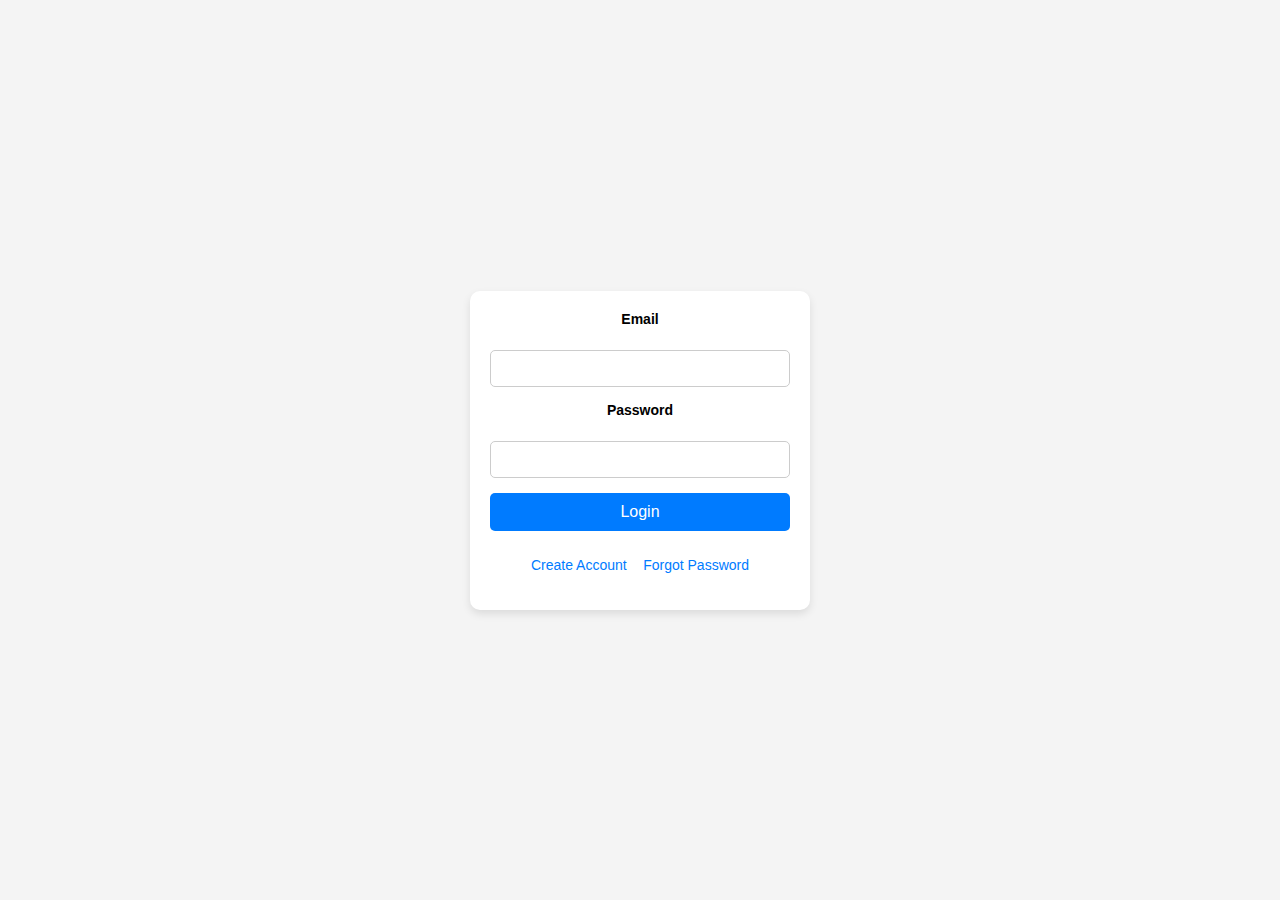
<file: index.html>
<!DOCTYPE html>
<html lang="en">
<head>
    <meta charset="UTF-8">
    <meta name="viewport" content="width=device-width, initial-scale=1.0">
    <title>HomePage</title>
    <script src="main.js"></script>
    <link rel="stylesheet" href="style3.css">
</head>
<body>
    <div id="current-user" style="font-style: italic; color: blue;"></div>
    <p id="user-name"></p><br>
    <p style="display: none;" id="user_id"></p>
    <button id="logout-button">Logout</button>
    <div id="note-add-div">
        <form id="note-form">
            <label for="title">Title</label>
            <input name="title" id="title"><br>
            <label for="body">Body</label>
            <input id="body" name="body">
            <button type="submit" id="note_submit">Add</button>
        </form>
    </div>
   
    <div><button id="add-note-button" style="display: none;">Add note</button></div>
    <div id="note"></div>
    <div><p id="year"></p></div>
</body>
<script>
    const currentDate = new Date()
    document.getElementById("year").innerHTML= '@' + currentDate.getFullYear()
    
</script>
<style>
    
</style>
</html>
</file>
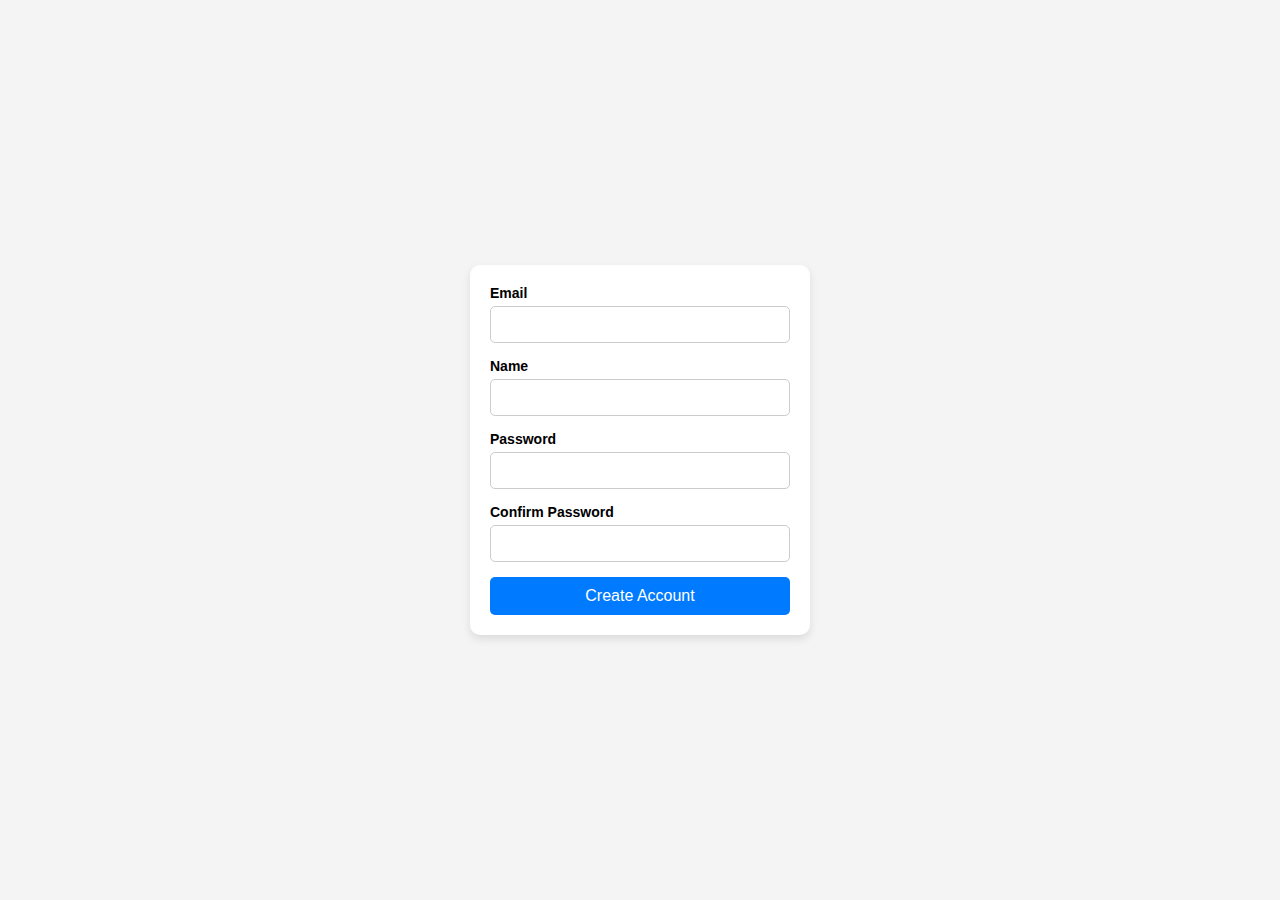
<file: create_account.html>
<!DOCTYPE html>
<html lang="en">
<head>
    <meta charset="UTF-8">
    <meta name="viewport" content="width=device-width, initial-scale=1.0">
    <title>Create Account</title>
    <link rel="stylesheet" href="create_account.css">

    <script src="create_account.js"></script>
</head>
<body>
    <form id="create-account">
        <label for="email">Email</label>
        <input name="email" id="email" type="email">
        <label for="name">Name</label>
        <input name="name" id="name">
        <label for="password1">Password</label>
        <input name="password1" id="password1" type="password">
        <label for="password2">Confirm Password</label>
        <input type="password" name="password2" id="password2">
        <button type="submit" id="submit">Create Account</button>
    </form>
</body>
</html>
</file>
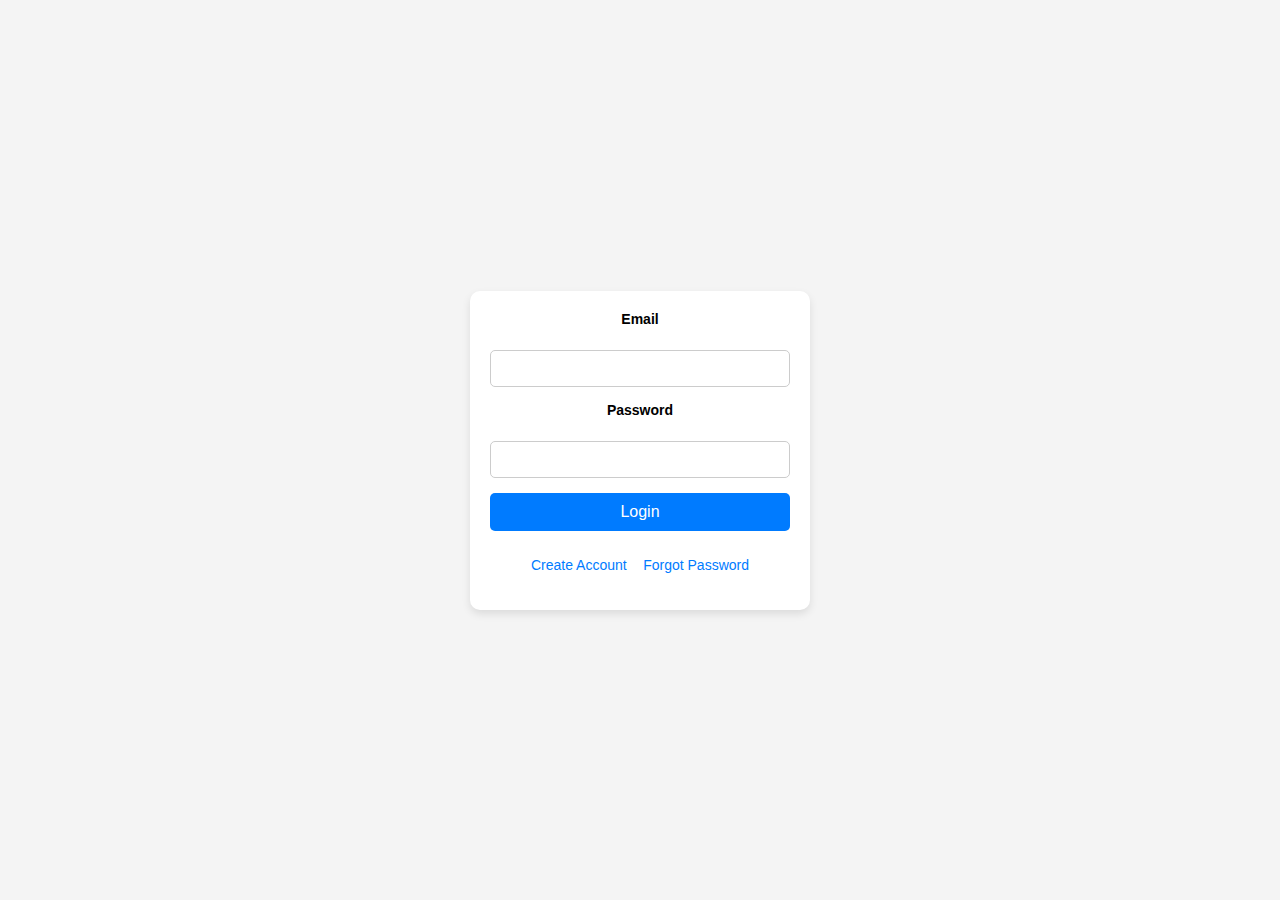
<file: login.html>
<!DOCTYPE html>
<html lang="en">
<head>
    <meta charset="UTF-8">
    <meta name="viewport" content="width=device-width, initial-scale=1.0">
    <title>Login</title>
    <script src="login.js"></script>
    <link rel="stylesheet" href="login.css">
</head>
<body>
    <div id="login-div">
        <form id="login-form">
            <label for="email">Email</label><br>
            <input name="email" id="login-email"><br>
            <label for="password">Password</label><br>
            <input type="password" name="password" id="login-password"><br>
            <button type="submit" id="login-button">Login</button>
            <p id="login-error" style="color: red; font-style: italic;"></p>
        </form>
        <a href="create_account.html" style="margin-right: 12px;">Create Account</a>
        <a href="" id="forgot-password">Forgot Password</a>
        <p id="forgot-password-message"></p>
    </div>
    

</body>
</html>
</file>
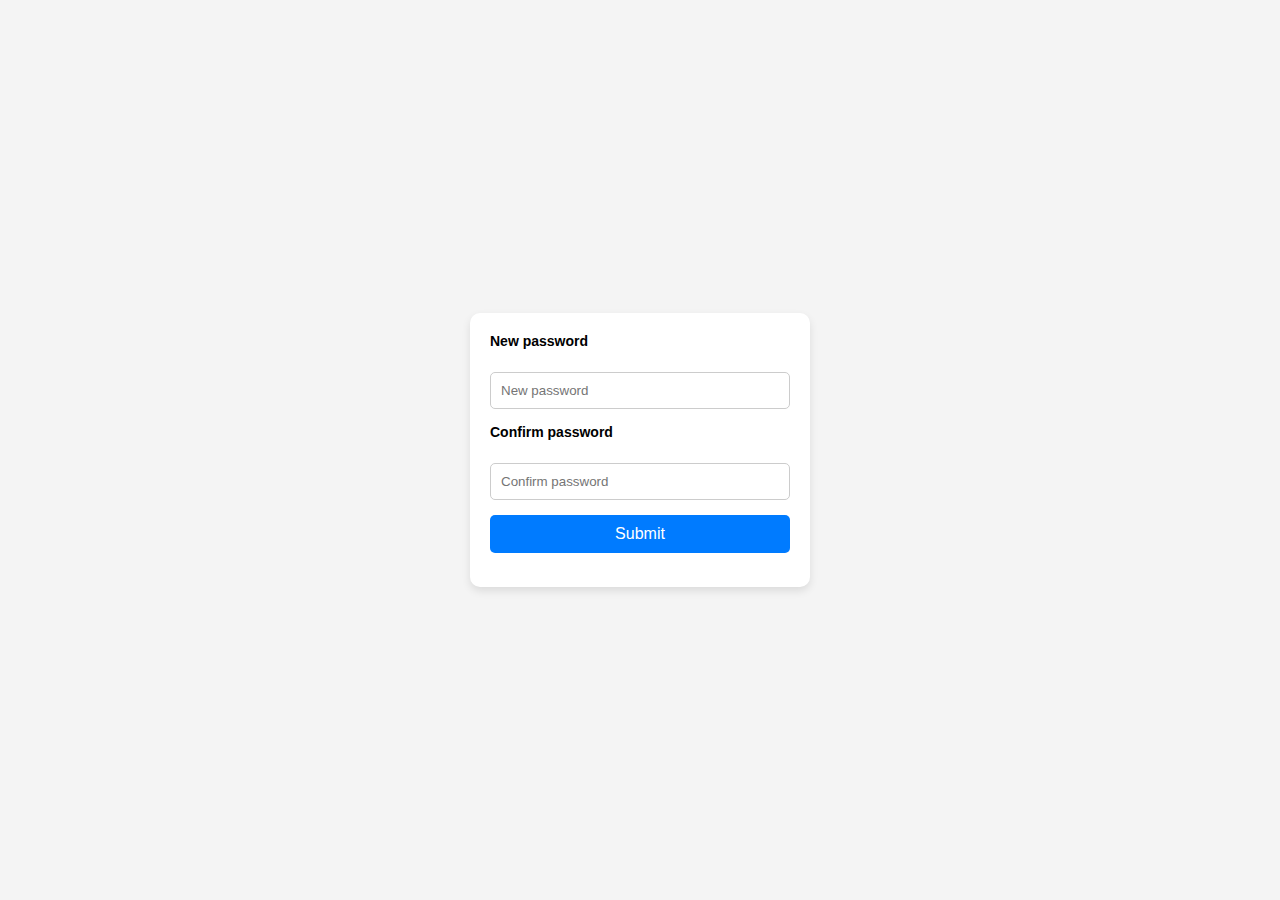
<file: reset_password.html>
<!DOCTYPE html>
<html lang="en">
<head>
    <meta charset="UTF-8">
    <meta name="viewport" content="width=device-width, initial-scale=1.0">
    <title>Reset Password</title>
    <link rel="stylesheet" href="password_reset.css">

</head>
<body>
    <form action="" id="password-reset">
        <label for="new-password">New password</label><br>
        <input type="password" placeholder="New password" id="new-password" name="new-password"><br>
        <label for="confirm-password">Confirm password</label><br>
        <input type="password" placeholder="Confirm password" id="confirm-password" name="confirm-password"><br>
        <button type="submit">Submit</button>
        <p id="password-mismatch"></p>
    </form>
    <p id="password-mismatch"></p>
    <script>
        document.addEventListener('DOMContentLoaded', async function (params) {
            // params.preventDefault()
            resetPassword()
            
        })

        async function resetPassword() {
            
      document.getElementById('password-reset').addEventListener('submit', async function (params) {
        params.preventDefault()
        const externalParam = new URLSearchParams(window.location.search)
        const uid = externalParam.get('uid')
        const token = externalParam.get('token')

        const password = document.getElementById('new-password').value      
        const confirm_password = document.getElementById('confirm-password').value
        console.log(password);
        console.log(confirm_password);
        
        
        
        if(password != confirm_password){
            document.getElementById('password-mismatch').textContent = "The two passwords are not matching"
        }else{
            const response = await fetch(`https://solo20.pythonanywhere.com/api/confirm-password-reset/${uid}/${token}/`,{
                method: 'POST',
                headers: {
                    'Content-Type': 'application/json'
                },
                body: JSON.stringify({'new_password': password})
            })

            if(response.ok){
                // console.log('Password Reset Successful');
                const data = await response.json()
                console.log(data.message);
                alert('Password Reset Successful')
                

                window.location.href="login.html"
                
            }

        }
      })
        }
    </script>
</body>
</html>
</file>
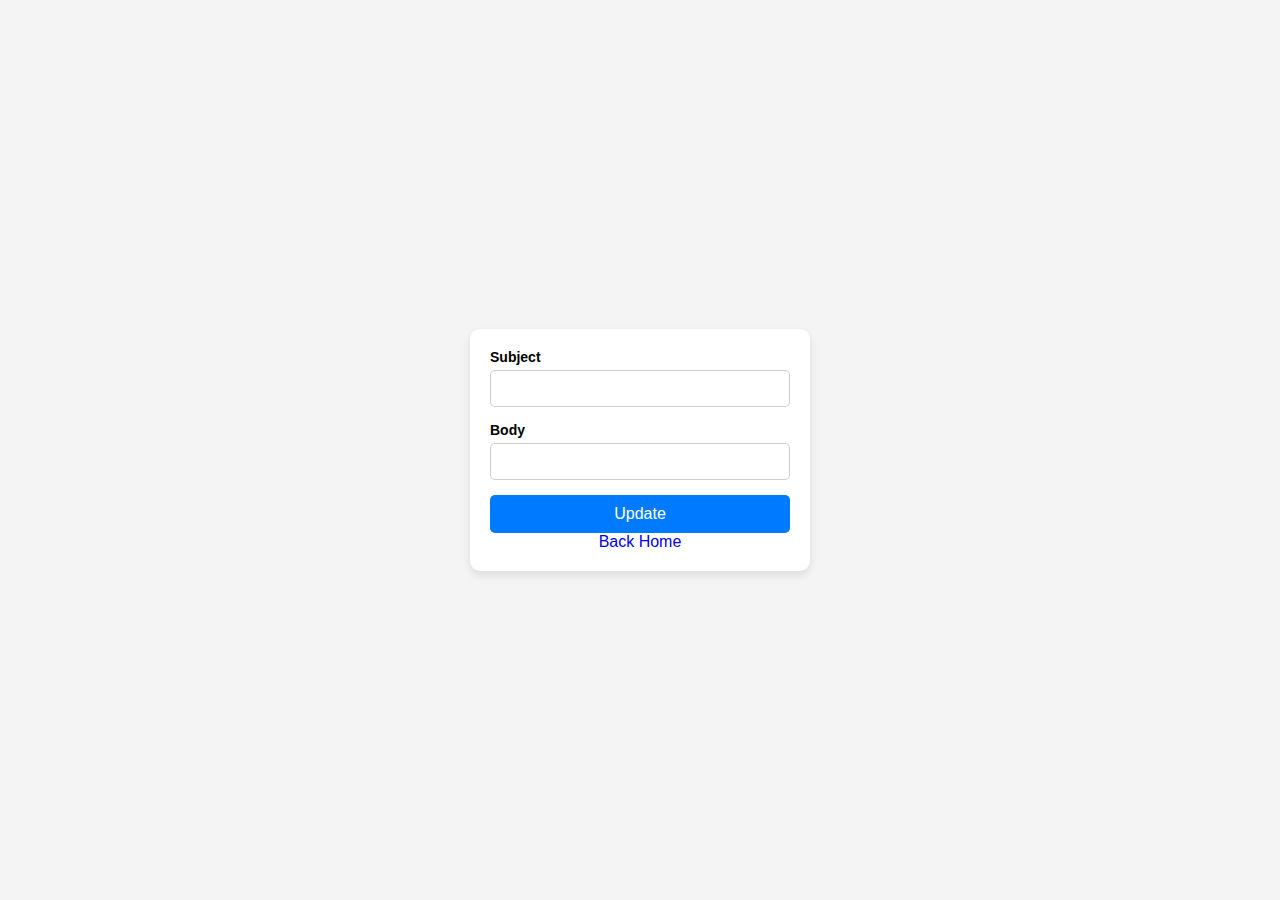
<file: update.html>
<!DOCTYPE html>
<html lang="en">
<head>
    <meta charset="UTF-8">
    <meta name="viewport" content="width=device-width, initial-scale=1.0">
    <title>Update Note</title>
    <link rel="stylesheet" href="update_note.css">

</head>
<body>
    <form id="update-note">
        <label for="subject">Subject</label>
        <input name="subject" type="text" id="subject">
        <label for="body">Body</label>
        <input name="body" type="text" id="body">
        <button type="submit" id="update">Update</button>
        <a href="index.html" style="text-decoration: none; margin-top: 8px;">Back Home</a>
    </form>


<script>
const accessToken = localStorage.getItem('access');
console.log(accessToken);

if(!accessToken){
    alert('access token missing')
}

document.addEventListener('DOMContentLoaded', async function (){
    const params = new URLSearchParams(window.location.search)
    let noteId = params.get('noteId')

   
   
    if(noteId){
        const response = await fetch(`https://solo20.pythonanywhere.com/api/note-detail/${noteId}`,{
            method: 'GET',
            headers: {
                'Authorization': `Bearer ${accessToken}`,
                'Content-Type': 'application/json'
            }
        })

        if(response.ok){
            const data = await response.json();
            document.getElementById('subject').value = data.title;
            document.getElementById('body').value = data.body;
        }

        document.getElementById('update-note').addEventListener('submit', async function (event){
            event.preventDefault()
        const sub = document.getElementById('subject').value
        console.log(sub);
        
        const body = document.getElementById('body').value
        console.log(body);
        

        const updateContent = {
            'title': sub,
            'body': body
        }

      const response = await fetch(`https://solo20.pythonanywhere.com/api/update-note/${noteId}/`, {
        method: 'PUT',
        headers: {
            'Authorization': `Bearer ${accessToken}`,
            'Content-Type': 'application/json'
        },
        body: JSON.stringify({'title': sub, 'body': body})
      })

    if(response.ok){
    const result = response.json()
    console.log(result);
    window.location.href='index.html'
    }

    


    }
)
        
    }

   

   
})


// function updateNote(noteId){
//   try{

    

//   }catch(error){
//     console.error(error)
//   }
// }



</script>
</body>
</html>
</file>
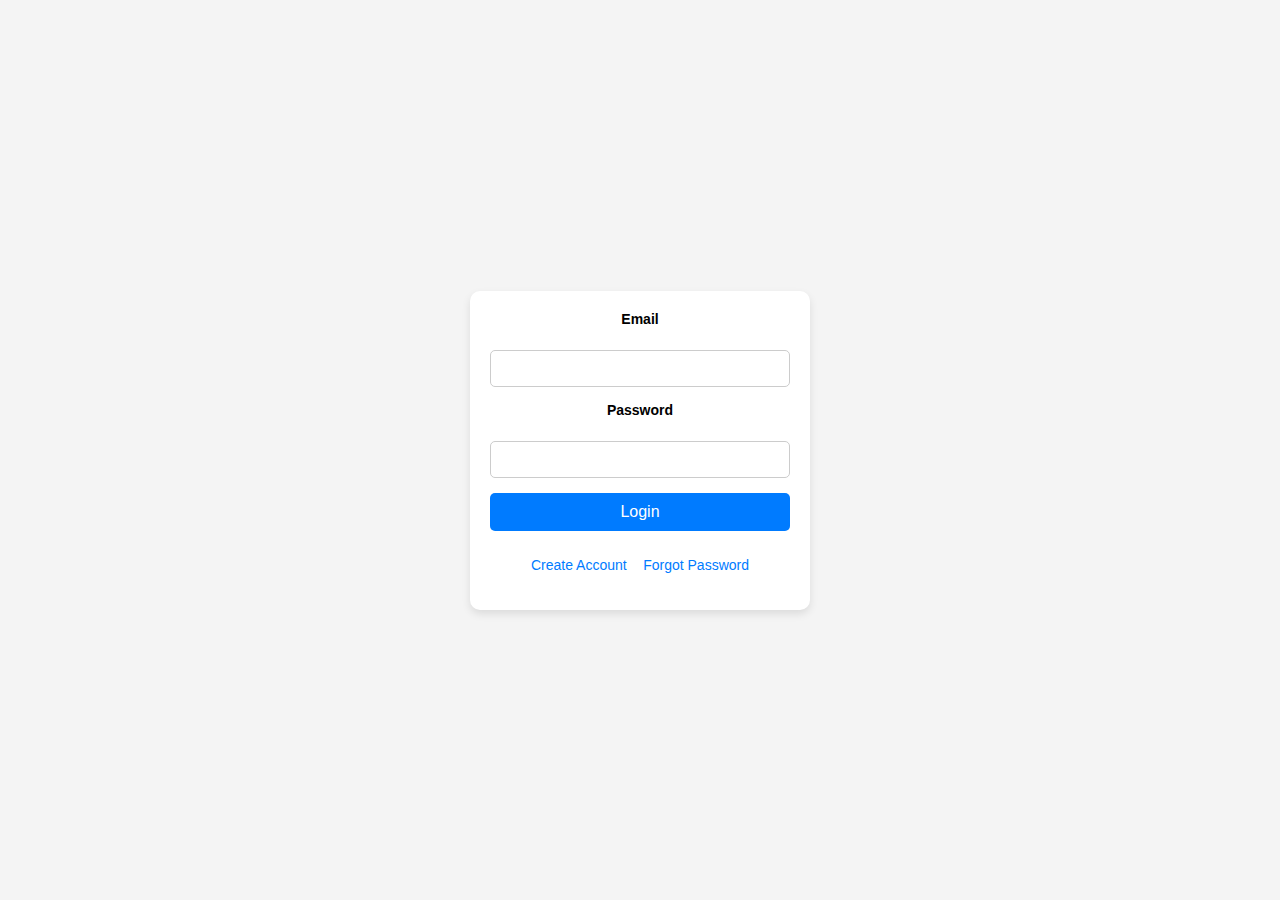
<file: user_update.html>
<!DOCTYPE html>
<html lang="en">
<head>
    <meta charset="UTF-8">
    <meta name="viewport" content="width=device-width, initial-scale=1.0">
    <title>Update User Details</title>
    <script src="user_update.js"></script>
    <link rel="stylesheet" href="user_update.css">

</head>
<body>
    <form action="" id="user-update-form">
        <h3>Edit User Details</h3>
        <label for="email">Email</label><br>
        <input type="email" id="email"><br>
        <label for="name">Name</label><br>
        <input type="name" id="name"><br> 
        <button type="submit">Submit</button>
        <a href="index.html" style="text-decoration: none; margin-top: 8px;">Back Home</a>
    </form>
</body>
</html>
</file>
<file: style3.css>
body {
    font-family: Arial, sans-serif;
    background-color: #f8f9fa;
    margin: 0;
    padding: 0;
    display: flex;
    flex-direction: column;
    align-items: center;
}

#current-user {
    font-style: italic;
    color: #007BFF;
    margin-top: 20px;
    text-align: center;
}

#user-name {
    font-size: 1.2em;
    color: #007BFF;
    cursor: pointer;
    text-align: center;
}

#logout-button {
    background-color: #007BFF;
    color: white;
    border: none;
    padding: 10px 20px;
    cursor: pointer;
    margin-top: 10px;
}

#note-add-div, #note {
    margin-top: 20px;
    width: 80%;
    max-width: 600px;
    box-sizing: border-box;
}

#note-add-div form, #note {
    border: 1px solid #007BFF;
    padding: 20px;
    border-radius: 10px;
    background-color: white;
}

#note-add-div label {
    font-weight: bold;
    color: #007BFF;
}

#note-add-div input, #note-add-div button {
    width: 100%;
    padding: 10px;
    margin: 10px 0;
    box-sizing: border-box;
}

#note-add-div button {
    background-color: #007BFF;
    color: white;
    border: none;
    cursor: pointer;
    transition: background-color 0.3s;
}

#note-add-div button:hover {
    background-color: #0056b3;
}

#note h4 {
    color: #007BFF;
    margin: 10px 0;
}

#note p {
    margin: 10px 0;
}

#note button {
    background-color: #007BFF;
    color: white;
    border: none;
    padding: 5px 10px;
    margin: 5px;
    cursor: pointer;
    transition: background-color 0.3s;
}

#note button:hover {
    background-color: #0056b3;
}

hr {
    border: 1px solid #007BFF;
}

/* Responsive styling */
@media (max-width: 768px) {
    #logout-button, #note-add-div input, #note-add-div button, #note button {
        width: 100%;
        box-sizing: border-box;
    }
    
    #note-add-div, #note {
        width: 100%;
        padding: 10px;
    }
    
    body {
        padding: 10px;
    }
}
</file>
<file: create_account.css>
/* Centering the create account form */
body {
    margin: 0;
    display: flex;
    justify-content: center;
    align-items: center;
    height: 100vh; /* Full height viewport */
    background-color: #f4f4f4; /* Optional background color */
    font-family: Arial, sans-serif;
}

/* Styling the create account form container */
#create-account {
    width: 300px;
    padding: 20px;
    background-color: #ffffff;
    border-radius: 10px;
    box-shadow: 0 4px 8px rgba(0, 0, 0, 0.1);
    text-align: center;
}

/* Styling the form elements */
label {
    font-size: 14px;
    font-weight: bold;
    display: block;
    margin-bottom: 5px;
    text-align: left;
}

input {
    width: 100%;
    padding: 10px;
    margin-bottom: 15px;
    border: 1px solid #ccc;
    border-radius: 5px;
    box-sizing: border-box;
}

/* Styling the submit button */
#submit {
    background-color: #007BFF; /* Blue color */
    color: white;
    border: none;
    border-radius: 5px;
    padding: 10px 15px;
    font-size: 16px;
    cursor: pointer;
    width: 100%;
}

/* Hover effect for the button */
#submit:hover {
    background-color: #0056b3; /* Darker blue on hover */
}
</file>
<file: login.css>
/* #login-form{
    padding: 20px;
    display: block;
    background-color: rgb(207, 204, 204);
    height: 200px;
}




#login-div{
    padding: 20px;
    display: flex;
    justify-content: center;
    align-items: center;
    height: auto;
    width: 400px;
    
}

#login-button{
    width: 100%;
    background-color: blue;
    margin-top: 30px;
    color: white;
    border-radius: 8px;
    box-shadow: none;
    border: none;
    padding: 8px;
    font-weight: bold;
}

#login-email{
    border-radius: 8px;
    border: none;
    padding: 8px;
}

#login-password{
    border-radius: 8px;
    border: none;
    padding: 8px;
}

body{
    font-family: Verdana, Geneva, Tahoma, sans-serif;
} */

/* Centering the login form */
body {
    margin: 0;
    display: flex;
    justify-content: center;
    align-items: center;
    height: 100vh; /* Full height viewport */
    background-color: #f4f4f4; /* Optional background color */
    font-family: Arial, sans-serif;
}

/* Styling the login container */
#login-div {
    width: 300px;
    padding: 20px;
    background-color: #ffffff;
    border-radius: 10px;
    box-shadow: 0 4px 8px rgba(0, 0, 0, 0.1);
    text-align: center;
}

/* Styling the form elements */
label {
    font-size: 14px;
    font-weight: bold;
    display: block;
    margin-bottom: 5px;
}

input {
    width: 100%;
    padding: 10px;
    margin-bottom: 15px;
    border: 1px solid #ccc;
    border-radius: 5px;
    box-sizing: border-box;
}

#login-button {
    background-color: #007BFF; /* Blue color */
    color: white;
    border: none;
    border-radius: 5px;
    padding: 10px 15px;
    font-size: 16px;
    cursor: pointer;
    width: 100%;
}

/* Hover effect for the button */
#login-button:hover {
    background-color: #0056b3; /* Darker blue on hover */
}

/* Link styling */
a {
    display: inline-block;
    margin-top: 10px;
    font-size: 14px;
    color: #007BFF;
    text-decoration: none;
}

a:hover {
    text-decoration: underline;
}
</file>
<file: update_note.css>
/* Centering the update note form */
body {
    margin: 0;
    display: flex;
    justify-content: center;
    align-items: center;
    height: 100vh; /* Full height viewport */
    background-color: #f4f4f4; /* Light gray background */
    font-family: Arial, sans-serif;
}

/* Styling the form container */
#update-note {
    width: 300px;
    padding: 20px;
    background-color: #ffffff;
    border-radius: 10px;
    box-shadow: 0 4px 8px rgba(0, 0, 0, 0.1);
    text-align: center;
}

/* Styling form labels */
label {
    font-size: 14px;
    font-weight: bold;
    display: block;
    margin-bottom: 5px;
    text-align: left;
}

/* Styling input fields */
input {
    width: 100%;
    padding: 10px;
    margin-bottom: 15px;
    border: 1px solid #ccc;
    border-radius: 5px;
    box-sizing: border-box;
}

/* Styling the submit button */
button[type="submit"] {
    background-color: #007BFF; /* Blue color */
    color: white;
    border: none;
    border-radius: 5px;
    padding: 10px 15px;
    font-size: 16px;
    cursor: pointer;
    width: 100%;
}

/* Hover effect for the button */
button[type="submit"]:hover {
    background-color: #0056b3; /* Darker blue on hover */
}
</file>
<file: user_update.css>
/* Centering the update user form */
body {
    margin: 0;
    display: flex;
    justify-content: center;
    align-items: center;
    height: 100vh; /* Full height viewport */
    background-color: #f4f4f4; /* Optional background color */
    font-family: Arial, sans-serif;
}

/* Styling the form container */
#user-update-form {
    width: 300px;
    padding: 20px;
    background-color: #ffffff;
    border-radius: 10px;
    box-shadow: 0 4px 8px rgba(0, 0, 0, 0.1);
    text-align: center;
}

/* Styling form labels */
label {
    font-size: 14px;
    font-weight: bold;
    display: block;
    margin-bottom: 5px;
    text-align: left;
}

/* Styling input fields */
input {
    width: 100%;
    padding: 10px;
    margin-bottom: 15px;
    border: 1px solid #ccc;
    border-radius: 5px;
    box-sizing: border-box;
}

/* Styling the submit button */
button[type="submit"] {
    background-color: #007BFF; /* Blue color */
    color: white;
    border: none;
    border-radius: 5px;
    padding: 10px 15px;
    font-size: 16px;
    cursor: pointer;
    width: 100%;
}

/* Hover effect for the button */
button[type="submit"]:hover {
    background-color: #0056b3; /* Darker blue on hover */
}
</file>
